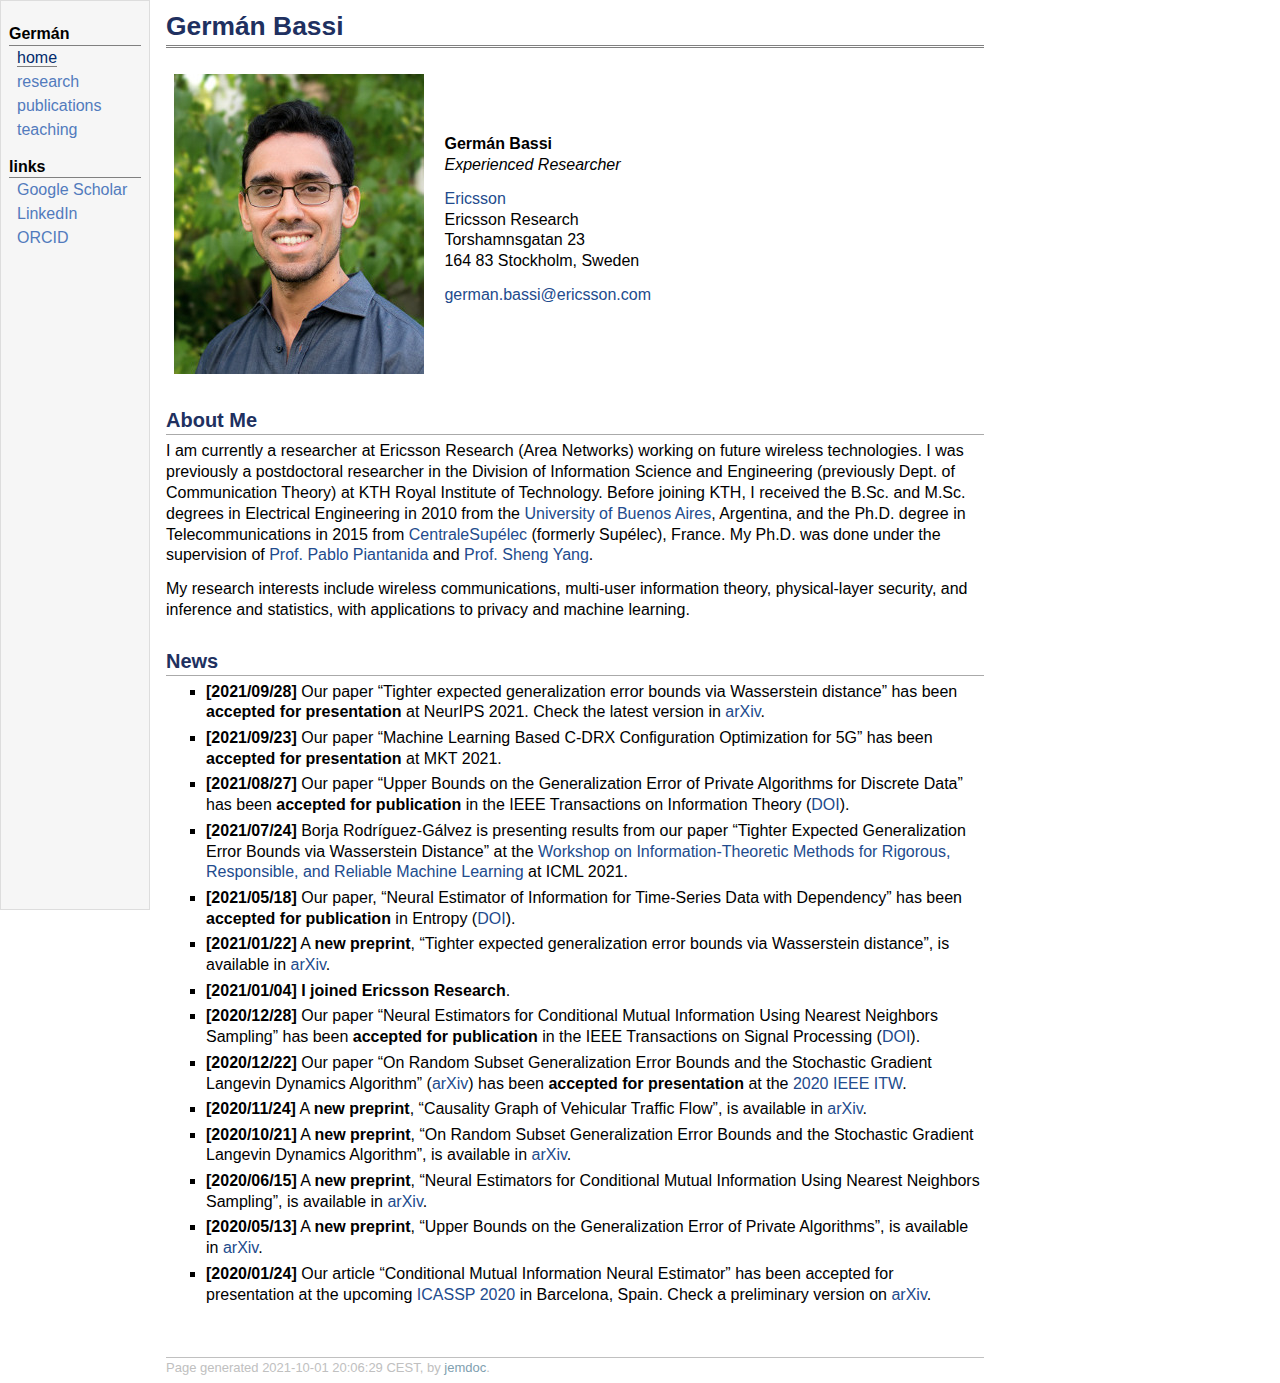
<file: index.html>
<!DOCTYPE html PUBLIC "-//W3C//DTD XHTML 1.1//EN"
  "http://www.w3.org/TR/xhtml11/DTD/xhtml11.dtd">
<html xmlns="http://www.w3.org/1999/xhtml" xml:lang="en">
<head>
<meta name="generator" content="jemdoc, see http://jemdoc.jaboc.net/" />
<meta http-equiv="Content-Type" content="text/html;charset=utf-8" />
<meta name="viewport" content="width=device-width, initial-scale=1" />
<link rel="stylesheet" href="jemdoc.css" type="text/css" />
<title>Germán Bassi</title>
</head>
<body>
<div id="layout-menu" class="collapsed">
<div class="menu-category title">Menu</div>
<div class="menu-icon">
 <div class="button_container" onclick="toggle_menu(this)">
  <div class="b_bar1"></div>
  <div class="b_bar2"></div>
  <div class="b_bar3"></div>
 </div>
</div>
<div class="menu-category">Germán</div>
<div class="menu-item"><a href="index.html" class="current">home</a></div>
<div class="menu-item"><a href="research.html">research</a></div>
<div class="menu-item"><a href="publications.html">publications</a></div>
<div class="menu-item"><a href="teaching.html">teaching</a></div>
<div class="menu-category">links</div>
<div class="menu-item"><a href="http://scholar.google.se/citations?user=Fq9LSWYAAAAJ">Google&nbsp;Scholar</a></div>
<div class="menu-item"><a href="https://se.linkedin.com/in/germanbassi">LinkedIn</a></div>
<div class="menu-item"><a href="http://orcid.org/0000-0002-8974-6591">ORCID</a></div>
</div>
<div id="layout-content">
<div id="toptitle">
<h1>Germán Bassi</h1>
</div>
<table class="imgtable"><tr><td>
<img src="german-bassi.jpg" alt="Germán Bassi" />&nbsp;</td>
<td align="left"><p><b>Germán Bassi</b> <br />
<i>Experienced Researcher</i></p>
<p><a href="http://www.ericsson.com/">Ericsson</a> <br />
Ericsson Research <br />
Torshamnsgatan 23 <br />
164 83 Stockholm, Sweden <br /></p>
<p><a href="mailto:german.bassi@ericsson.com">german.bassi@ericsson.com</a></p>
</td></tr></table>
<h2>About Me</h2>
<p>I am currently a researcher at Ericsson Research (Area Networks) working on
future wireless technologies.
I was previously a postdoctoral researcher in the Division of Information
Science and Engineering (previously Dept. of Communication Theory) at KTH Royal
Institute of Technology.
Before joining KTH, I received the B.Sc. and M.Sc. degrees in Electrical
Engineering in 2010 from the <a href="http://www.fi.uba.ar/">University of Buenos
Aires</a>, Argentina, and the Ph.D. degree in Telecommunications in 2015 from
<a href="http://www.centralesupelec.fr/en">CentraleSupélec</a> (formerly Supélec), France.
My Ph.D. was done under the supervision of
<a href="http://webpages.lss.supelec.fr/perso/pablo.piantanida/Welcome.html">Prof. Pablo
Piantanida</a> and <a href="http://www.l2s.centralesupelec.fr/perso/sheng.yang">Prof. Sheng
Yang</a>.</p>
<p>My research interests include wireless communications, multi-user information
theory, physical-layer security, and inference and statistics, with
applications to privacy and machine learning.</p>
<h2>News</h2>
<ul>
<li><p><b>[2021/09/28]</b> Our paper &ldquo;Tighter expected generalization error bounds
via Wasserstein distance&rdquo; has been <b>accepted for presentation</b> at NeurIPS 2021.
Check the latest version in <a href="https://arxiv.org/abs/2101.09315">arXiv</a>.</p>
</li>
<li><p><b>[2021/09/23]</b> Our paper &ldquo;Machine Learning Based C-DRX Configuration
Optimization for 5G&rdquo; has been <b>accepted for presentation</b> at MKT 2021.</p>
</li>
<li><p><b>[2021/08/27]</b> Our paper &ldquo;Upper Bounds on the Generalization Error of
Private Algorithms for Discrete Data&rdquo; has been <b>accepted for publication</b> in
the IEEE Transactions on Information Theory
(<a href="https://ieeexplore.ieee.org/document/9531956">DOI</a>).</p>
</li>
<li><p><b>[2021/07/24]</b> Borja Rodríguez-Gálvez is presenting results from our
paper &ldquo;Tighter Expected Generalization Error Bounds via Wasserstein Distance&rdquo;
at the <a href="https://sites.google.com/view/itr3/home">Workshop on
Information-Theoretic Methods for Rigorous, Responsible, and Reliable Machine
Learning</a> at ICML 2021.</p>
</li>
<li><p><b>[2021/05/18]</b> Our paper, &ldquo;Neural Estimator of Information for
Time-Series Data with Dependency&rdquo; has been <b>accepted for publication</b> in
Entropy (<a href="https://www.mdpi.com/1099-4300/23/6/641">DOI</a>).</p>
</li>
<li><p><b>[2021/01/22]</b> A <b>new preprint</b>, &ldquo;Tighter expected generalization error
bounds via Wasserstein distance&rdquo;, is available in
<a href="https://arxiv.org/abs/2101.09315">arXiv</a>.</p>
</li>
<li><p><b>[2021/01/04] I joined Ericsson Research</b>.</p>
</li>
<li><p><b>[2020/12/28]</b> Our paper &ldquo;Neural Estimators for Conditional Mutual
Information Using Nearest Neighbors Sampling&rdquo; has been <b>accepted for publication</b>
in the IEEE Transactions on Signal Processing
(<a href="https://ieeexplore.ieee.org/document/9319549">DOI</a>).</p>
</li>
<li><p><b>[2020/12/22]</b> Our paper &ldquo;On Random Subset Generalization Error Bounds
and the Stochastic Gradient Langevin Dynamics Algorithm&rdquo;
(<a href="https://arxiv.org/abs/2010.10994">arXiv</a>) has been <b>accepted for presentation</b>
at the <a href="http://itw2020.it/">2020 IEEE ITW</a>.</p>
</li>
<li><p><b>[2020/11/24]</b> A <b>new preprint</b>, &ldquo;Causality Graph of Vehicular Traffic
Flow&rdquo;, is available in <a href="https://arxiv.org/abs/2011.11323">arXiv</a>.</p>
</li>
<li><p><b>[2020/10/21]</b> A <b>new preprint</b>, &ldquo;On Random Subset Generalization Error
Bounds and the Stochastic Gradient Langevin Dynamics Algorithm&rdquo;, is available
in <a href="https://arxiv.org/abs/2010.10994">arXiv</a>.</p>
</li>
<li><p><b>[2020/06/15]</b> A <b>new preprint</b>, &ldquo;Neural Estimators for Conditional
Mutual Information Using Nearest Neighbors Sampling&rdquo;, is available in
<a href="https://arxiv.org/abs/2006.07225">arXiv</a>.</p>
</li>
<li><p><b>[2020/05/13]</b> A <b>new preprint</b>, &ldquo;Upper Bounds on the Generalization
Error of Private Algorithms&rdquo;, is available in <a href="https://arxiv.org/abs/2005.05889">arXiv</a>.</p>
</li>
<li><p><b>[2020/01/24]</b> Our article &ldquo;Conditional Mutual Information Neural
Estimator&rdquo; has been accepted for presentation at the upcoming
<a href="https://2020.ieeeicassp.org/">ICASSP 2020</a> in Barcelona, Spain. Check a
preliminary version on <a href="https://arxiv.org/abs/1911.02277">arXiv</a>.</p>
</li>
</ul>
<div id="footer">
<div id="footer-text">
Page generated 2021-10-01 20:06:29 CEST, by <a href="http://jemdoc.jaboc.net/">jemdoc</a>.
</div>
</div>
</div>
<script>
function toggle_menu(button) {
    button.classList.toggle("change");
    var x = document.getElementById("layout-menu");
    if (x.className === "active") {
        x.className = "collapsed";
    } else {
        x.className = "active";
    }
}
</script>
<script>
  (function(i,s,o,g,r,a,m){i['GoogleAnalyticsObject']=r;i[r]=i[r]||function(){
  (i[r].q=i[r].q||[]).push(arguments)},i[r].l=1*new Date();a=s.createElement(o),
  m=s.getElementsByTagName(o)[0];a.async=1;a.src=g;m.parentNode.insertBefore(a,m)
  })(window,document,'script','https://www.google-analytics.com/analytics.js','ga');
  ga('create', 'UA-86878504-1', 'auto');
  ga('send', 'pageview');
</script>
</body>
</html>
</file>
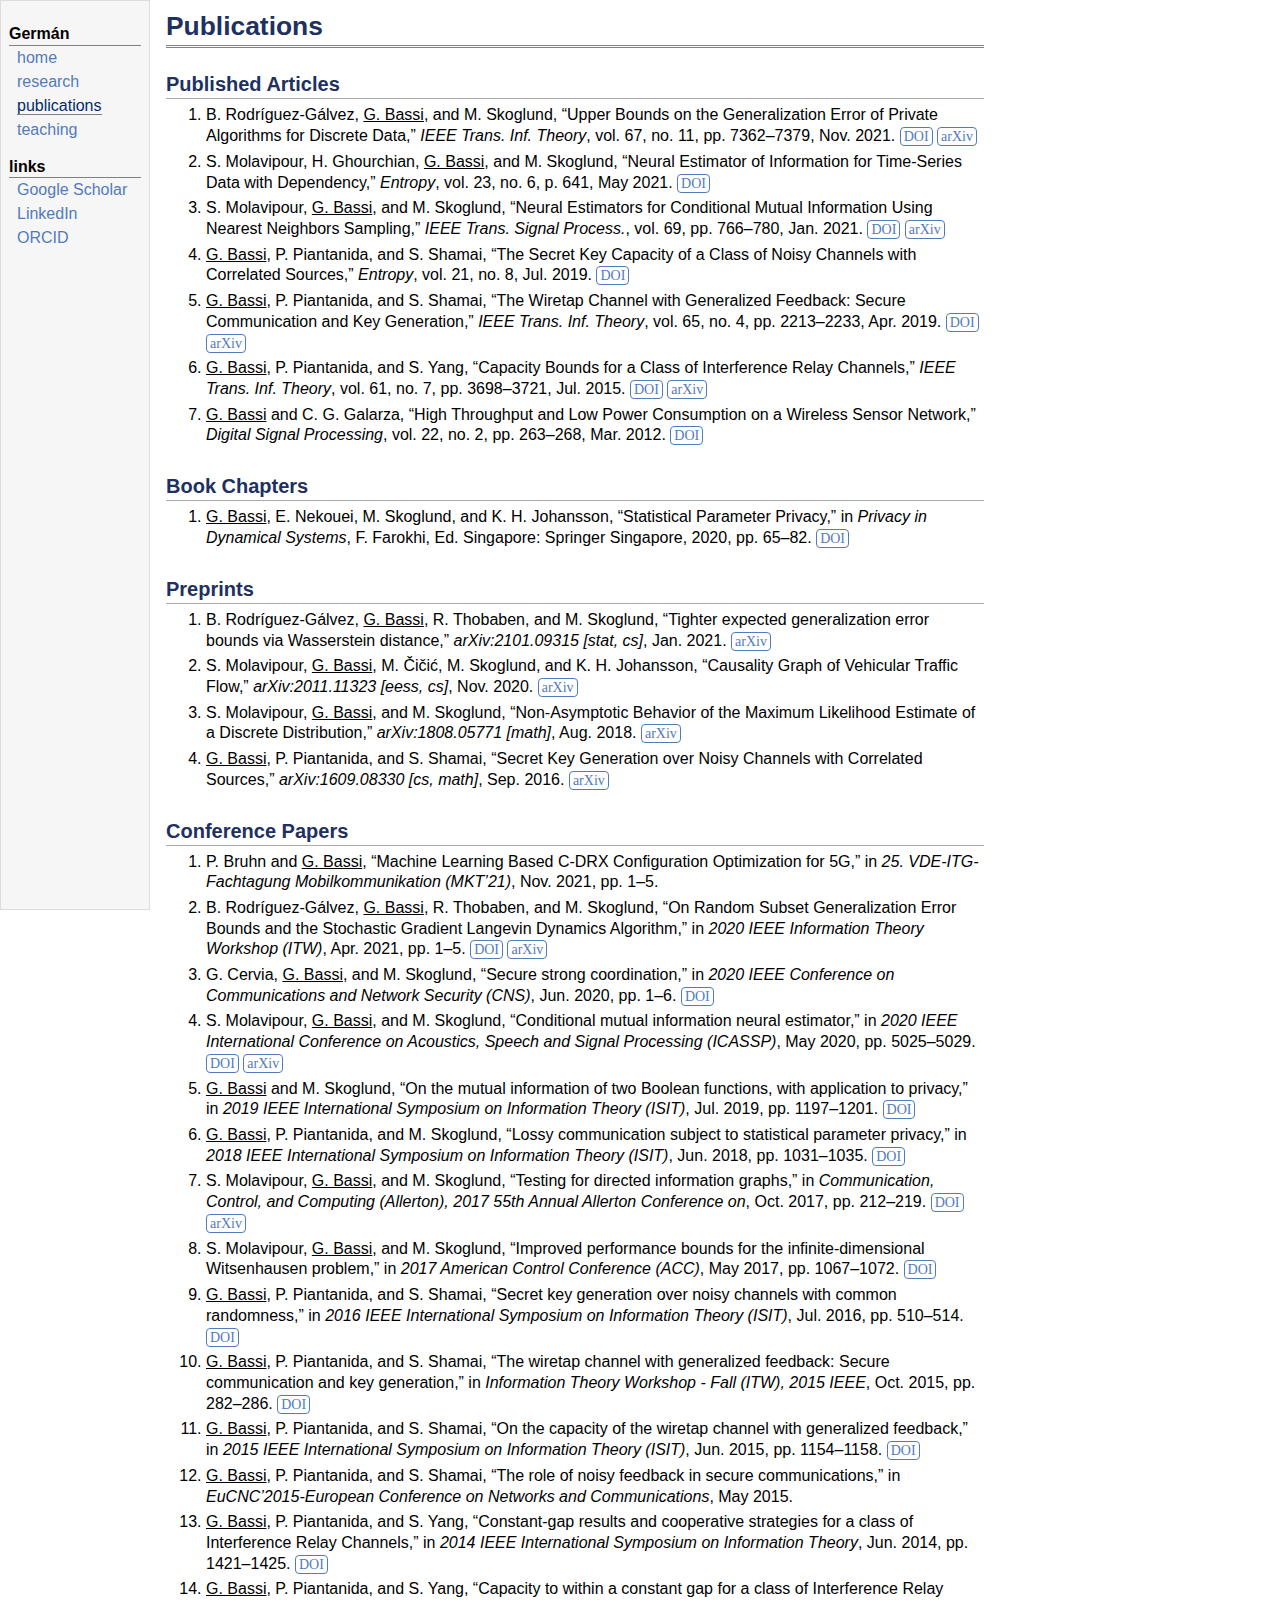
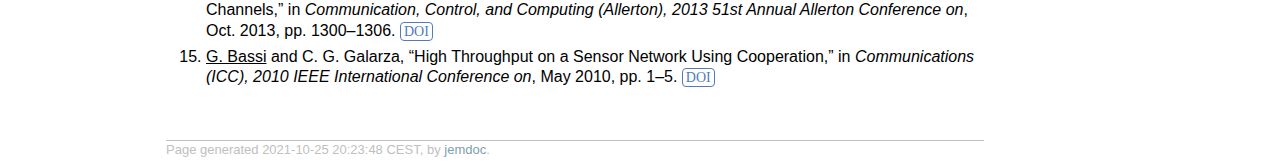
<file: publications.html>
<!DOCTYPE html PUBLIC "-//W3C//DTD XHTML 1.1//EN"
  "http://www.w3.org/TR/xhtml11/DTD/xhtml11.dtd">
<html xmlns="http://www.w3.org/1999/xhtml" xml:lang="en">
<head>
<meta name="generator" content="jemdoc, see http://jemdoc.jaboc.net/" />
<meta http-equiv="Content-Type" content="text/html;charset=utf-8" />
<meta name="viewport" content="width=device-width, initial-scale=1" />
<link rel="stylesheet" href="jemdoc.css" type="text/css" />
<title>Publications</title>
</head>
<body>
<div id="layout-menu" class="collapsed">
<div class="menu-category title">Menu</div>
<div class="menu-icon">
 <div class="button_container" onclick="toggle_menu(this)">
  <div class="b_bar1"></div>
  <div class="b_bar2"></div>
  <div class="b_bar3"></div>
 </div>
</div>
<div class="menu-category">Germán</div>
<div class="menu-item"><a href="index.html">home</a></div>
<div class="menu-item"><a href="research.html">research</a></div>
<div class="menu-item"><a href="publications.html" class="current">publications</a></div>
<div class="menu-item"><a href="teaching.html">teaching</a></div>
<div class="menu-category">links</div>
<div class="menu-item"><a href="http://scholar.google.se/citations?user=Fq9LSWYAAAAJ">Google&nbsp;Scholar</a></div>
<div class="menu-item"><a href="https://se.linkedin.com/in/germanbassi">LinkedIn</a></div>
<div class="menu-item"><a href="http://orcid.org/0000-0002-8974-6591">ORCID</a></div>
</div>
<div id="layout-content">
<div id="toptitle">
<h1>Publications</h1>
</div>
<h2>Published Articles</h2>
<ol>
<li><p>B. Rodríguez-Gálvez, <u>G. Bassi</u>, and M. Skoglund, &ldquo;Upper Bounds on the Generalization Error of Private Algorithms for Discrete Data,&rdquo; <i>IEEE Trans. Inf. Theory</i>, vol. 67, no. 11, pp. 7362&ndash;7379, Nov. 2021.  <a class="doi" target="_blank" href="http://dx.doi.org/10.1109/TIT.2021.3111480">DOI</a> <a class="doi" target="_blank" href="http://arxiv.org/abs/2005.05889">arXiv</a></p>
</li>
<li><p>S. Molavipour, H. Ghourchian, <u>G. Bassi</u>, and M. Skoglund, &ldquo;Neural Estimator of Information for Time-Series Data with Dependency,&rdquo; <i>Entropy</i>, vol. 23, no. 6, p. 641, May 2021. <a class="doi" target="_blank" href="http://dx.doi.org/10.3390/e23060641">DOI</a></p>
</li>
<li><p>S. Molavipour, <u>G. Bassi</u>, and M. Skoglund, &ldquo;Neural Estimators for Conditional Mutual Information Using Nearest Neighbors Sampling,&rdquo; <i>IEEE Trans. Signal Process.</i>, vol. 69, pp. 766&ndash;780, Jan. 2021.  <a class="doi" target="_blank" href="http://dx.doi.org/10.1109/TSP.2021.3050564">DOI</a> <a class="doi" target="_blank" href="http://arxiv.org/abs/2006.07225">arXiv</a></p>
</li>
<li><p><u>G. Bassi</u>, P. Piantanida, and S. Shamai, &ldquo;The Secret Key Capacity of a Class of Noisy Channels with Correlated Sources,&rdquo; <i>Entropy</i>, vol. 21, no. 8, Jul. 2019. <a class="doi" target="_blank" href="http://dx.doi.org/10.3390/e21080732">DOI</a></p>
</li>
<li><p><u>G. Bassi</u>, P. Piantanida, and S. Shamai, &ldquo;The Wiretap Channel with Generalized Feedback: Secure Communication and Key Generation,&rdquo; <i>IEEE Trans. Inf. Theory</i>, vol. 65, no. 4, pp. 2213&ndash;2233, Apr. 2019.  <a class="doi" target="_blank" href="http://dx.doi.org/10.1109/TIT.2018.2883299">DOI</a> <a class="doi" target="_blank" href="http://arxiv.org/abs/1507.07091">arXiv</a></p>
</li>
<li><p><u>G. Bassi</u>, P. Piantanida, and S. Yang, &ldquo;Capacity Bounds for a Class of Interference Relay Channels,&rdquo; <i>IEEE Trans. Inf. Theory</i>, vol. 61, no. 7, pp. 3698&ndash;3721, Jul. 2015.  <a class="doi" target="_blank" href="http://dx.doi.org/10.1109/TIT.2015.2428249">DOI</a> <a class="doi" target="_blank" href="http://arxiv.org/abs/1403.3036">arXiv</a></p>
</li>
<li><p><u>G. Bassi</u> and C. G. Galarza, &ldquo;High Throughput and Low Power Consumption on a Wireless Sensor Network,&rdquo; <i>Digital Signal Processing</i>, vol. 22, no. 2, pp. 263&ndash;268, Mar. 2012. <a class="doi" target="_blank" href="http://dx.doi.org/10.1016/j.dsp.2011.10.003">DOI</a></p>
</li>
</ol>
<h2>Book Chapters</h2>
<ol>
<li><p><u>G. Bassi</u>, E. Nekouei, M. Skoglund, and K. H. Johansson, &ldquo;Statistical Parameter Privacy,&rdquo; in <i>Privacy in Dynamical Systems</i>, F. Farokhi, Ed. Singapore: Springer Singapore, 2020, pp. 65&ndash;82. <a class="doi" target="_blank" href="http://dx.doi.org/10.1007/978-981-15-0493-8_4">DOI</a></p>
</li>
</ol>
<h2>Preprints</h2>
<ol>
<li><p>B. Rodríguez-Gálvez, <u>G. Bassi</u>, R. Thobaben, and M. Skoglund, &ldquo;Tighter expected generalization error bounds via Wasserstein distance,&rdquo; <i>arXiv:2101.09315 [stat, cs]</i>, Jan. 2021.  <a class="doi" target="_blank" href="http://arxiv.org/abs/2101.09315">arXiv</a></p>
</li>
<li><p>S. Molavipour, <u>G. Bassi</u>, M. Čičić, M. Skoglund, and K. H. Johansson, &ldquo;Causality Graph of Vehicular Traffic Flow,&rdquo; <i>arXiv:2011.11323 [eess, cs]</i>, Nov. 2020.  <a class="doi" target="_blank" href="http://arxiv.org/abs/2011.11323">arXiv</a></p>
</li>
<li><p>S. Molavipour, <u>G. Bassi</u>, and M. Skoglund, &ldquo;Non-Asymptotic Behavior of the Maximum Likelihood Estimate of a Discrete Distribution,&rdquo; <i>arXiv:1808.05771 [math]</i>, Aug. 2018.  <a class="doi" target="_blank" href="http://arxiv.org/abs/1808.05771">arXiv</a></p>
</li>
<li><p><u>G. Bassi</u>, P. Piantanida, and S. Shamai, &ldquo;Secret Key Generation over Noisy Channels with Correlated Sources,&rdquo; <i>arXiv:1609.08330 [cs, math]</i>, Sep. 2016.  <a class="doi" target="_blank" href="http://arxiv.org/abs/1609.08330">arXiv</a></p>
</li>
</ol>
<h2>Conference Papers</h2>
<ol>
<li><p>P. Bruhn and <u>G. Bassi</u>, &ldquo;Machine Learning Based C-DRX Configuration Optimization for 5G,&rdquo; in <i>25. VDE-ITG-Fachtagung Mobilkommunikation (MKT&rsquo;21)</i>, Nov. 2021, pp. 1&ndash;5. </p>
</li>
<li><p>B. Rodríguez-Gálvez, <u>G. Bassi</u>, R. Thobaben, and M. Skoglund, &ldquo;On Random Subset Generalization Error Bounds and the Stochastic Gradient Langevin Dynamics Algorithm,&rdquo; in <i>2020 IEEE Information Theory Workshop (ITW)</i>, Apr. 2021, pp. 1&ndash;5.  <a class="doi" target="_blank" href="http://dx.doi.org/10.1109/ITW46852.2021.9457578">DOI</a> <a class="doi" target="_blank" href="http://arxiv.org/abs/2010.10994">arXiv</a></p>
</li>
<li><p>G. Cervia, <u>G. Bassi</u>, and M. Skoglund, &ldquo;Secure strong coordination,&rdquo; in <i>2020 IEEE Conference on Communications and Network Security (CNS)</i>, Jun. 2020, pp. 1&ndash;6. <a class="doi" target="_blank" href="http://dx.doi.org/10.1109/CNS48642.2020.9162268">DOI</a></p>
</li>
<li><p>S. Molavipour, <u>G. Bassi</u>, and M. Skoglund, &ldquo;Conditional mutual information neural estimator,&rdquo; in <i>2020 IEEE International Conference on Acoustics, Speech and Signal Processing (ICASSP)</i>, May 2020, pp. 5025&ndash;5029.  <a class="doi" target="_blank" href="http://dx.doi.org/10.1109/ICASSP40776.2020.9053422">DOI</a> <a class="doi" target="_blank" href="http://arxiv.org/abs/1911.02277">arXiv</a></p>
</li>
<li><p><u>G. Bassi</u> and M. Skoglund, &ldquo;On the mutual information of two Boolean functions, with application to privacy,&rdquo; in <i>2019 IEEE International Symposium on Information Theory (ISIT)</i>, Jul. 2019, pp. 1197&ndash;1201. <a class="doi" target="_blank" href="http://dx.doi.org/10.1109/ISIT.2019.8849315">DOI</a></p>
</li>
<li><p><u>G. Bassi</u>, P. Piantanida, and M. Skoglund, &ldquo;Lossy communication subject to statistical parameter privacy,&rdquo; in <i>2018 IEEE International Symposium on Information Theory (ISIT)</i>, Jun. 2018, pp. 1031&ndash;1035. <a class="doi" target="_blank" href="http://dx.doi.org/10.1109/ISIT.2018.8437690">DOI</a></p>
</li>
<li><p>S. Molavipour, <u>G. Bassi</u>, and M. Skoglund, &ldquo;Testing for directed information graphs,&rdquo; in <i>Communication, Control, and Computing (Allerton), 2017 55th Annual Allerton Conference on</i>, Oct. 2017, pp. 212&ndash;219.  <a class="doi" target="_blank" href="http://dx.doi.org/10.1109/ALLERTON.2017.8262740">DOI</a> <a class="doi" target="_blank" href="http://arxiv.org/abs/2108.11074">arXiv</a></p>
</li>
<li><p>S. Molavipour, <u>G. Bassi</u>, and M. Skoglund, &ldquo;Improved performance bounds for the infinite-dimensional Witsenhausen problem,&rdquo; in <i>2017 American Control Conference (ACC)</i>, May 2017, pp. 1067&ndash;1072. <a class="doi" target="_blank" href="http://dx.doi.org/10.23919/ACC.2017.7963094">DOI</a></p>
</li>
<li><p><u>G. Bassi</u>, P. Piantanida, and S. Shamai, &ldquo;Secret key generation over noisy channels with common randomness,&rdquo; in <i>2016 IEEE International Symposium on Information Theory (ISIT)</i>, Jul. 2016, pp. 510&ndash;514. <a class="doi" target="_blank" href="http://dx.doi.org/10.1109/ISIT.2016.7541351">DOI</a></p>
</li>
<li><p><u>G. Bassi</u>, P. Piantanida, and S. Shamai, &ldquo;The wiretap channel with generalized feedback: Secure communication and key generation,&rdquo; in <i>Information Theory Workshop - Fall (ITW), 2015 IEEE</i>, Oct. 2015, pp. 282&ndash;286. <a class="doi" target="_blank" href="http://dx.doi.org/10.1109/ITWF.2015.7360780">DOI</a></p>
</li>
<li><p><u>G. Bassi</u>, P. Piantanida, and S. Shamai, &ldquo;On the capacity of the wiretap channel with generalized feedback,&rdquo; in <i>2015 IEEE International Symposium on Information Theory (ISIT)</i>, Jun. 2015, pp. 1154&ndash;1158. <a class="doi" target="_blank" href="http://dx.doi.org/10.1109/ISIT.2015.7282636">DOI</a></p>
</li>
<li><p><u>G. Bassi</u>, P. Piantanida, and S. Shamai, &ldquo;The role of noisy feedback in secure communications,&rdquo; in <i>EuCNC&rsquo;2015-European Conference on Networks and Communications</i>, May 2015. </p>
</li>
<li><p><u>G. Bassi</u>, P. Piantanida, and S. Yang, &ldquo;Constant-gap results and cooperative strategies for a class of Interference Relay Channels,&rdquo; in <i>2014 IEEE International Symposium on Information Theory</i>, Jun. 2014, pp. 1421&ndash;1425. <a class="doi" target="_blank" href="http://dx.doi.org/10.1109/ISIT.2014.6875067">DOI</a></p>
</li>
<li><p><u>G. Bassi</u>, P. Piantanida, and S. Yang, &ldquo;Capacity to within a constant gap for a class of Interference Relay Channels,&rdquo; in <i>Communication, Control, and Computing (Allerton), 2013 51st Annual Allerton Conference on</i>, Oct. 2013, pp. 1300&ndash;1306. <a class="doi" target="_blank" href="http://dx.doi.org/10.1109/Allerton.2013.6736676">DOI</a></p>
</li>
<li><p><u>G. Bassi</u> and C. G. Galarza, &ldquo;High Throughput on a Sensor Network Using Cooperation,&rdquo; in <i>Communications (ICC), 2010 IEEE International Conference on</i>, May 2010, pp. 1&ndash;5. <a class="doi" target="_blank" href="http://dx.doi.org/10.1109/ICC.2010.5502603">DOI</a></p>
</li>
</ol>
<div id="footer">
<div id="footer-text">
Page generated 2021-10-25 20:23:48 CEST, by <a href="http://jemdoc.jaboc.net/">jemdoc</a>.
</div>
</div>
</div>
<script>
function toggle_menu(button) {
    button.classList.toggle("change");
    var x = document.getElementById("layout-menu");
    if (x.className === "active") {
        x.className = "collapsed";
    } else {
        x.className = "active";
    }
}
</script>
<script>
  (function(i,s,o,g,r,a,m){i['GoogleAnalyticsObject']=r;i[r]=i[r]||function(){
  (i[r].q=i[r].q||[]).push(arguments)},i[r].l=1*new Date();a=s.createElement(o),
  m=s.getElementsByTagName(o)[0];a.async=1;a.src=g;m.parentNode.insertBefore(a,m)
  })(window,document,'script','https://www.google-analytics.com/analytics.js','ga');
  ga('create', 'UA-86878504-1', 'auto');
  ga('send', 'pageview');
</script>
</body>
</html>
</file>
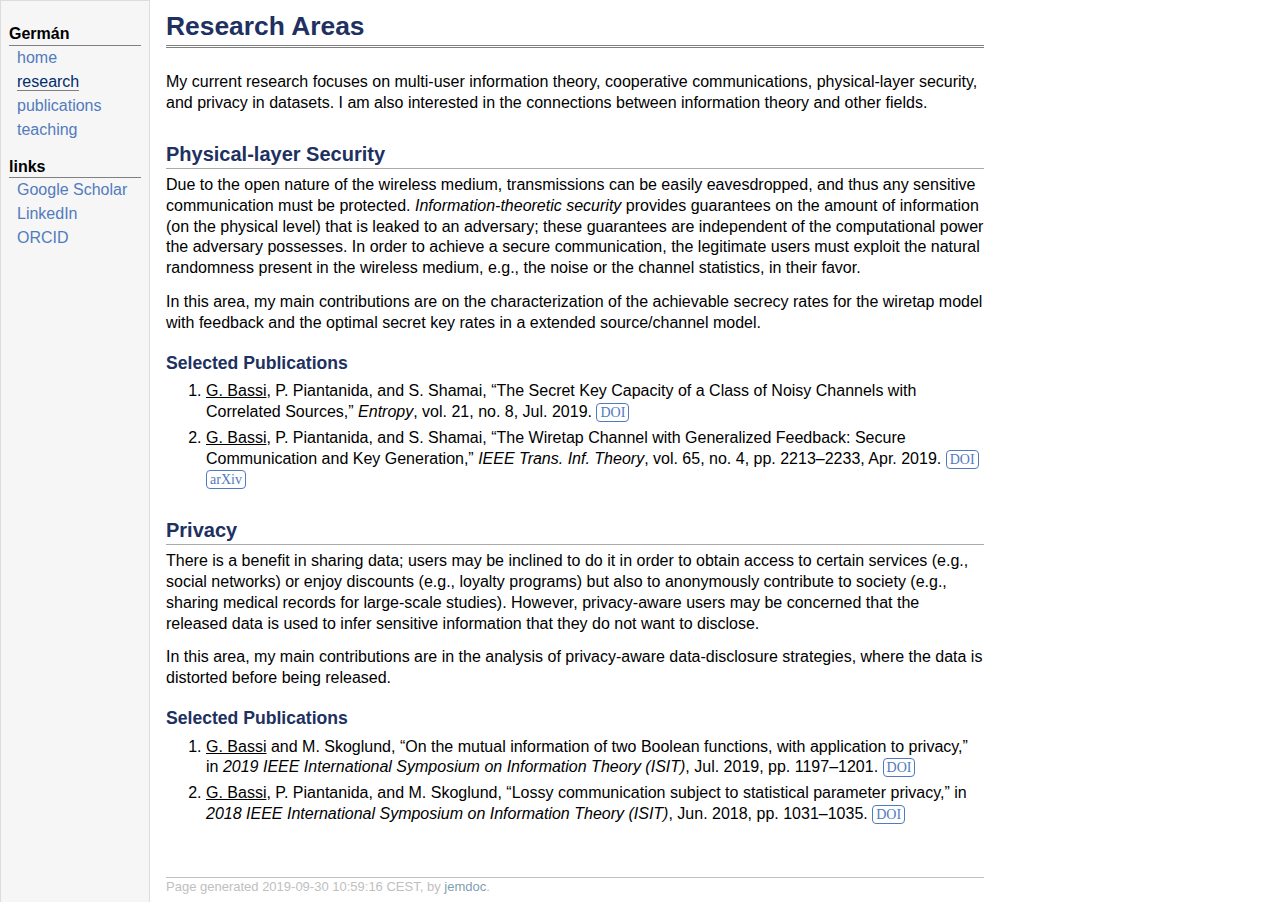
<file: research.html>
<!DOCTYPE html PUBLIC "-//W3C//DTD XHTML 1.1//EN"
  "http://www.w3.org/TR/xhtml11/DTD/xhtml11.dtd">
<html xmlns="http://www.w3.org/1999/xhtml" xml:lang="en">
<head>
<meta name="generator" content="jemdoc, see http://jemdoc.jaboc.net/" />
<meta http-equiv="Content-Type" content="text/html;charset=utf-8" />
<meta name="viewport" content="width=device-width, initial-scale=1" />
<link rel="stylesheet" href="jemdoc.css" type="text/css" />
<title>Research Areas</title>
</head>
<body>
<div id="layout-menu" class="collapsed">
<div class="menu-category title">Menu</div>
<div class="menu-icon">
 <div class="button_container" onclick="toggle_menu(this)">
  <div class="b_bar1"></div>
  <div class="b_bar2"></div>
  <div class="b_bar3"></div>
 </div>
</div>
<div class="menu-category">Germán</div>
<div class="menu-item"><a href="index.html">home</a></div>
<div class="menu-item"><a href="research.html" class="current">research</a></div>
<div class="menu-item"><a href="publications.html">publications</a></div>
<div class="menu-item"><a href="teaching.html">teaching</a></div>
<div class="menu-category">links</div>
<div class="menu-item"><a href="http://scholar.google.se/citations?user=Fq9LSWYAAAAJ">Google&nbsp;Scholar</a></div>
<div class="menu-item"><a href="https://se.linkedin.com/in/germanbassi">LinkedIn</a></div>
<div class="menu-item"><a href="http://orcid.org/0000-0002-8974-6591">ORCID</a></div>
</div>
<div id="layout-content">
<div id="toptitle">
<h1>Research Areas</h1>
</div>
<p>My current research focuses on multi-user information theory, cooperative
communications, physical-layer security, and privacy in datasets.
I am also interested in the connections between information theory and other fields.</p>
<h2>Physical-layer Security</h2>
<p>Due to the open nature of the wireless medium, transmissions can be easily
eavesdropped, and thus any sensitive communication must be protected.
<i>Information-theoretic security</i> provides guarantees on the amount of
information (on the physical level) that is leaked to an adversary; these
guarantees are independent of the computational power the adversary possesses.
In order to achieve a secure communication, the legitimate users must exploit
the natural randomness present in the wireless medium, e.g., the noise or the
channel statistics, in their favor.</p>
<p>In this area, my main contributions are on the characterization of the
achievable secrecy rates for the wiretap model with feedback and the optimal
secret key rates in a extended source/channel model.</p>
<h3>Selected Publications</h3>
<ol>
<li><p><u>G. Bassi</u>, P. Piantanida, and S. Shamai, &ldquo;The Secret Key Capacity of a Class  of Noisy Channels with Correlated Sources,&rdquo; <i>Entropy</i>, vol. 21, no. 8,  Jul. 2019. <a class="doi" target="_blank" href="http://dx.doi.org/10.3390/e21080732">DOI</a></p>
</li>
<li><p><u>G. Bassi</u>, P. Piantanida, and S. Shamai, &ldquo;The Wiretap Channel with Generalized  Feedback: Secure Communication and Key Generation,&rdquo; <i>IEEE Trans.  Inf. Theory</i>, vol. 65, no. 4, pp. 2213&ndash;2233, Apr. 2019.  <a class="doi" target="_blank" href="http://dx.doi.org/10.1109/TIT.2018.2883299">DOI</a> <a class="doi" target="_blank" href="http://arxiv.org/abs/1507.07091">arXiv</a></p>
</li>
</ol>
<h2>Privacy</h2>
<p>There is a benefit in sharing data; users may be inclined to do it in order to
obtain access to certain services (e.g., social networks) or enjoy discounts
(e.g., loyalty programs) but also to anonymously contribute to society (e.g.,
sharing medical records for large-scale studies).  However, privacy-aware users
may be concerned that the released data is used to infer sensitive information
that they do not want to disclose.</p>
<p>In this area, my main contributions are in the analysis of privacy-aware
data-disclosure strategies, where the data is distorted before being released.</p>
<h3>Selected Publications</h3>
<ol>
<li><p><u>G. Bassi</u> and M. Skoglund, &ldquo;On the mutual information of two Boolean  functions, with application to privacy,&rdquo; in <i>2019 IEEE International  Symposium on Information Theory (ISIT)</i>, Jul. 2019, pp. 1197&ndash;1201. <a class="doi" target="_blank" href="http://dx.doi.org/10.1109/ISIT.2019.8849315">DOI</a></p>
</li>
<li><p><u>G. Bassi</u>, P. Piantanida, and M. Skoglund, &ldquo;Lossy communication subject to  statistical parameter privacy,&rdquo; in <i>2018 IEEE International Symposium  on Information Theory (ISIT)</i>, Jun. 2018, pp. 1031&ndash;1035. <a class="doi" target="_blank" href="http://dx.doi.org/10.1109/ISIT.2018.8437690">DOI</a></p>
</li>
</ol>
<div id="footer">
<div id="footer-text">
Page generated 2019-09-30 10:59:16 CEST, by <a href="http://jemdoc.jaboc.net/">jemdoc</a>.
</div>
</div>
</div>
<script>
function toggle_menu(button) {
    button.classList.toggle("change");
    var x = document.getElementById("layout-menu");
    if (x.className === "active") {
        x.className = "collapsed";
    } else {
        x.className = "active";
    }
}
</script>
<script>
  (function(i,s,o,g,r,a,m){i['GoogleAnalyticsObject']=r;i[r]=i[r]||function(){
  (i[r].q=i[r].q||[]).push(arguments)},i[r].l=1*new Date();a=s.createElement(o),
  m=s.getElementsByTagName(o)[0];a.async=1;a.src=g;m.parentNode.insertBefore(a,m)
  })(window,document,'script','https://www.google-analytics.com/analytics.js','ga');
  ga('create', 'UA-86878504-1', 'auto');
  ga('send', 'pageview');
</script>
</body>
</html>
</file>
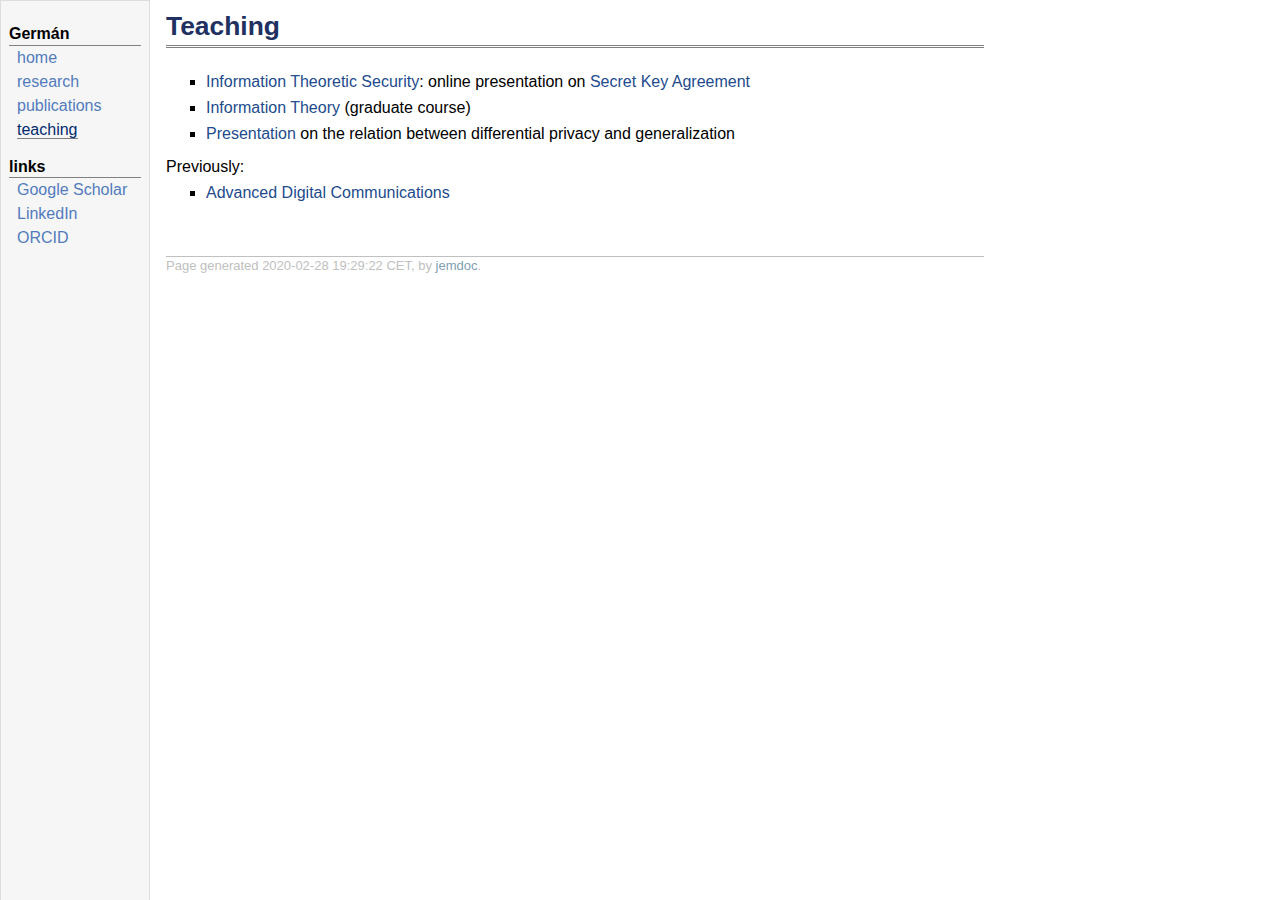
<file: teaching.html>
<!DOCTYPE html PUBLIC "-//W3C//DTD XHTML 1.1//EN"
  "http://www.w3.org/TR/xhtml11/DTD/xhtml11.dtd">
<html xmlns="http://www.w3.org/1999/xhtml" xml:lang="en">
<head>
<meta name="generator" content="jemdoc, see http://jemdoc.jaboc.net/" />
<meta http-equiv="Content-Type" content="text/html;charset=utf-8" />
<meta name="viewport" content="width=device-width, initial-scale=1" />
<link rel="stylesheet" href="jemdoc.css" type="text/css" />
<title>Teaching</title>
</head>
<body>
<div id="layout-menu" class="collapsed">
<div class="menu-category title">Menu</div>
<div class="menu-icon">
 <div class="button_container" onclick="toggle_menu(this)">
  <div class="b_bar1"></div>
  <div class="b_bar2"></div>
  <div class="b_bar3"></div>
 </div>
</div>
<div class="menu-category">Germán</div>
<div class="menu-item"><a href="index.html">home</a></div>
<div class="menu-item"><a href="research.html">research</a></div>
<div class="menu-item"><a href="publications.html">publications</a></div>
<div class="menu-item"><a href="teaching.html" class="current">teaching</a></div>
<div class="menu-category">links</div>
<div class="menu-item"><a href="http://scholar.google.se/citations?user=Fq9LSWYAAAAJ">Google&nbsp;Scholar</a></div>
<div class="menu-item"><a href="https://se.linkedin.com/in/germanbassi">LinkedIn</a></div>
<div class="menu-item"><a href="http://orcid.org/0000-0002-8974-6591">ORCID</a></div>
</div>
<div id="layout-content">
<div id="toptitle">
<h1>Teaching</h1>
</div>
<ul>
<li><p><a href="http://www.kth.se/social/group/eo3320-information-t/">Information Theoretic Security</a>:
online presentation on <a href="https://play.kth.se/media/Secret+Key+Agreement/0_b6pq63hu">Secret Key Agreement</a></p>
</li>
<li><p><a href="https://people.kth.se/~skoglund/edu/infotheory/">Information Theory</a> (graduate course)</p>
</li>
<li><p><a href="resources/presentation_dp.pdf">Presentation</a> on the relation between differential privacy and generalization</p>
</li>
</ul>
<p>Previously:</p>
<ul>
<li><p><a href="http://www.kth.se/social/course/EQ2410/">Advanced Digital Communications</a></p>
</li>
</ul>
<div id="footer">
<div id="footer-text">
Page generated 2020-02-28 19:29:22 CET, by <a href="http://jemdoc.jaboc.net/">jemdoc</a>.
</div>
</div>
</div>
<script>
function toggle_menu(button) {
    button.classList.toggle("change");
    var x = document.getElementById("layout-menu");
    if (x.className === "active") {
        x.className = "collapsed";
    } else {
        x.className = "active";
    }
}
</script>
<script>
  (function(i,s,o,g,r,a,m){i['GoogleAnalyticsObject']=r;i[r]=i[r]||function(){
  (i[r].q=i[r].q||[]).push(arguments)},i[r].l=1*new Date();a=s.createElement(o),
  m=s.getElementsByTagName(o)[0];a.async=1;a.src=g;m.parentNode.insertBefore(a,m)
  })(window,document,'script','https://www.google-analytics.com/analytics.js','ga');
  ga('create', 'UA-86878504-1', 'auto');
  ga('send', 'pageview');
</script>
</body>
</html>
</file>
<file: jemdoc.css>
/* Default css file for jemdoc. */

table#tlayout {
    border: none;
    border-collapse: separate;
    background: white;
}

body {
	background: white;
	font-family: "Trebuchet MS", Helvetica, sans-serif;
	padding-bottom: 8px;
	margin: 0;
}

#layout-menu {
	background: #f6f6f6;
	border: 1px solid #dddddd;
	padding-top: 0.5em;
	padding-left: 8px;
	padding-right: 8px;
	font-size: 1.0em;
  float: left;
  height: 100%;
  position: fixed;
	width: 132px; /* 150 (content-margin-left) - 2*(8+1) (padding+border)  */
	white-space: nowrap;
    text-align: left;
    vertical-align: top;
    transition: padding-top 0.5s;
}

/* first child is the entry "Menu" for the collapsed menu */
#layout-menu > :first-child {display: none;}

#layout-menu td {
	background: #f4f4f4;
    vertical-align: top;
}

#layout-content {
  margin-left: 150px;
  float: left;
	padding-top: 0.0em;
	padding-left: 1.0em;
	padding-right: 1.0em;
    border: none;
    background: white;
    text-align: left;
    vertical-align: top;
}

#layout-menu a {
	line-height: 1.5em;
	margin-left: 0.5em;
}

tt {
    background: #ffffdd;
}

pre, tt {
	font-size: 90%;
	font-family: monaco, monospace;
}

a, a > tt {
	color: #224b8d;
	text-decoration: none;
}

a:hover {
	border-bottom: 1px gray dotted;
}

#layout-menu a.current:link, #layout-menu a.current:visited {
	color: #022b6d;
	border-bottom: 1px gray solid;
}
#layout-menu a:link, #layout-menu a:visited, #layout-menu a:hover {
	color: #527bbd;
	text-decoration: none;
}
#layout-menu a:hover {
	text-decoration: none;
}

div.menu-category {
	border-bottom: 1px solid gray;
	margin-top: 0.8em;
	padding-top: 0.2em;
	padding-bottom: 0.1em;
	font-weight: bold;
}

div.menu-item {
	padding-left: 16px;
	text-indent: -16px;
}

div#toptitle {
	padding-bottom: 0.2em;
	margin-bottom: 1.5em;
	border-bottom: 3px double gray;
}

/* Reduce space if we begin the page with a title. */
div#toptitle + h2, div#toptitle + h3 {
	margin-top: -0.7em;
}

div#subtitle {
	margin-top: 0.0em;
	margin-bottom: 0.0em;
	padding-top: 0em;
	padding-bottom: 0.1em;
}

em {
	font-style: italic;
}

strong {
	font-weight: bold;
}


h1, h2, h3 {
/*	color: #527bbd;*/
	color: #203060;
	margin-top: 0.7em;
	margin-bottom: 0.3em;
	padding-bottom: 0.2em;
	line-height: 1.0;
	padding-top: 0.5em;
	border-bottom: 1px solid #aaaaaa;
}

h1 {
	font-size: 165%;
}

h2 {
	padding-top: 0.8em;
	font-size: 125%;
}

h2 + h3 {
    padding-top: 0.2em;
}

h3 {
	font-size: 110%;
	border-bottom: none;
}

p {
	margin-top: 0.0em;
	margin-bottom: 0.8em;
	padding: 0;
	line-height: 1.3;
}

pre {
	padding: 0;
	margin: 0;
}

div#footer {
	font-size: small;
	border-top: 1px solid #c0c0c0;
	padding-top: 0.1em;
	margin-top: 4.0em;
	color: #c0c0c0;
}

div#footer a {
	color: #80a0b0;
}

div#footer-text {
	float: left;
	padding-bottom: 8px;
}

ul, ol, dl {
	margin-top: 0.2em;
	padding-top: 0;
	margin-bottom: 0.8em;
}

dt {
	margin-top: 0.5em;
	margin-bottom: 0;
}

dl {
	margin-left: 20px;
}

dd {
	color: #222222;
}

dd > *:first-child {
	margin-top: 0;
}

ul {
	list-style-position: outside;
	list-style-type: square;
}

p + ul, p + ol {
	margin-top: -0.5em;
}

li ul, li ol {
	margin-top: -0.3em;
}

ol {
	list-style-position: outside;
	list-style-type: decimal;
}

li p, dd p {
	margin-bottom: 0.3em;
}


ol ol {
	list-style-type: lower-alpha;
}

ol ol ol {
	list-style-type: lower-roman;
}

p + div.codeblock {
	margin-top: -0.6em;
}

div.codeblock, div.infoblock {
	margin-right: 0%;
	margin-top: 1.2em;
	margin-bottom: 1.3em;
}

div.blocktitle {
	font-weight: bold;
	color: #cd7b62;
	margin-top: 1.2em;
	margin-bottom: 0.1em;
}

div.blockcontent {
	border: 1px solid silver;
	padding: 0.3em 0.5em;
}

div.infoblock > div.blockcontent {
	background: #ffffee;
}

div.blockcontent p + ul, div.blockcontent p + ol {
	margin-top: 0.4em;
}

div.infoblock p {
	margin-bottom: 0em;
}

div.infoblock li p, div.infoblock dd p {
	margin-bottom: 0.5em;
}

div.infoblock p + p {
	margin-top: 0.8em;
}

div.codeblock > div.blockcontent {
	background: #f6f6f6;
}

span.pycommand {
	color: #000070;
}

span.statement {
	color: #008800;
}
span.builtin {
	color: #000088;
}
span.special {
	color: #990000;
}
span.operator {
	color: #880000;
}
span.error {
	color: #aa0000;
}
span.comment, span.comment > *, span.string, span.string > * {
	color: #606060;
}

@media print {
	#layout-menu { display: none; }
}

#fwtitle {
	margin: 2px;
}

#fwtitle #toptitle {
	padding-left: 0.5em;
	margin-bottom: 0.5em;
}

#layout-content h1:first-child, #layout-content h2:first-child, #layout-content h3:first-child {
	margin-top: -0.7em;
}

div#toptitle h1, #layout-content div#toptitle h1 {
	margin-bottom: 0.0em;
	padding-bottom: 0.1em;
	padding-top: 0;
	margin-top: 0.5em;
	border-bottom: none;
}

img.eq {
	padding: 0;
	padding-left: 0.1em;
	padding-right: 0.1em;
	margin: 0;
}

img.eqwl {
	padding-left: 2em;
	padding-top: 0.6em;
	padding-bottom: 0.2em;
	margin: 0;
}

table {
    border: 2px solid black;
    border-collapse: collapse;
}

td {
    padding: 2px;
    padding-left: 0.5em;
    padding-right: 0.5em;
    text-align: center;
    border: 1px solid gray;
}

table + table {
    margin-top: 1em;
}

tr.heading {
    font-weight: bold;
    border-bottom: 2px solid black;
}

img {
    border: none;
}

table.imgtable, table.imgtable td {
    border: none;
    text-align: left;
}

/* Menu button */

.button_container {
    display: inline-block;
    cursor: pointer;
}

.b_bar1, .b_bar2, .b_bar3 {
    width: 20px;
    height: 3px;
    background-color: #333;
    margin: 3px 0;
    transition: 0.4s;
}

/* Rotate first bar */
.change .b_bar1 {
    -webkit-transform: translate(0px, 6px) rotate(-45deg) ;
    transform: translate(0px, 6px) rotate(-45deg) ;
}

/* Fade out the second bar */
.change .b_bar2 {
    opacity: 0;
}

/* Rotate last bar */
.change .b_bar3 {
    -webkit-transform: translate(0px, -6px) rotate(45deg) ;
    transform: translate(0px, -6px) rotate(45deg) ;
}

/* Menu button */


div.menu-icon {
  display: none;
	margin-top: -1.6em;
	padding-top: 0.2em;
	padding-bottom: 0.1em;
	font-weight: bold;
}

.doi {
    border: 1px solid #527bbd;
    border-radius: 4px;
    color: #527bbd;
    font-family: "Merriweather",serif;
    font-size: 14px;
    padding: 1px 3px;
}

.doi:hover {
    background: #527bbd none repeat scroll 0 0;
    border: 1px solid #527bbd;
    color: #ffffff;
    transition: all 0.5s ease 0s;
}

@media screen and (max-width: 481px){

#layout-menu > :not(:first-child) {display: none;}
#layout-menu > :first-child {display: inherit;}
div#layout-menu div.menu-icon {
    float: right;
    display: inline-block;
}

#layout-menu {
  float: none;
  height: initial;
  position: initial;
	width: auto;
  padding-top: 0px;
  padding-bottom: 4px;
}

#layout-content {
  float: none;
  margin-left: 0px;
}

#layout-menu.active > :not(:first-child) { display: inherit; }
#layout-menu.active > :first-child { display: none; }

#layout-menu.active .menu-icon {
	margin-top: .75em;
}

.imgtable img {
  width: 100%;  /* reduce the width of my picture in index */
}
}


@media screen and (min-width: 1000px){

body {
width:1000px;
}

#layout-content {
width:818px; /* 1000 - 150 - 2*16 */
}
}
</file>
